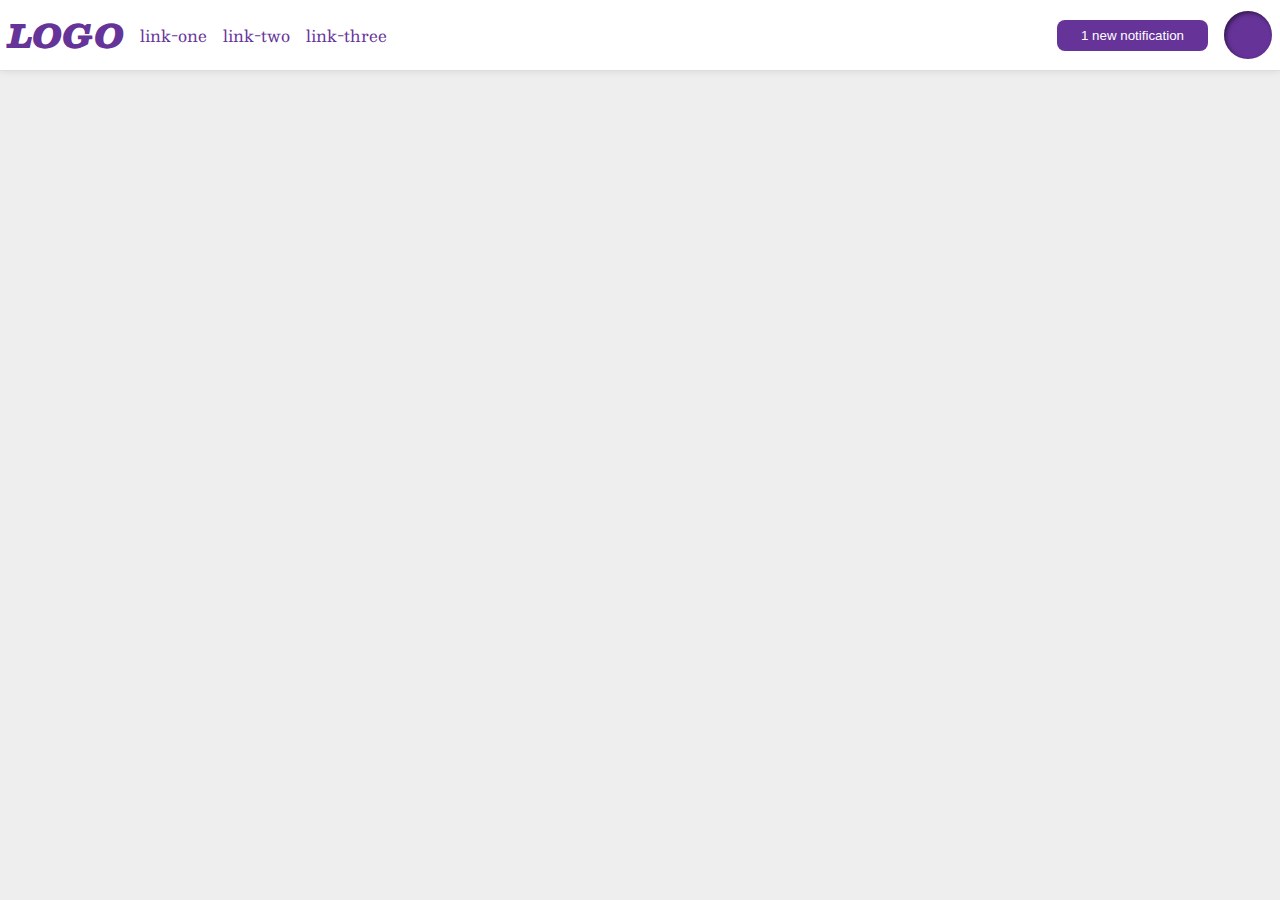
<file: foundations/flex/03-flex-header-2/index.html>
<!DOCTYPE html>
<html lang="en">
  <head>
    <meta charset="UTF-8">
    <meta http-equiv="X-UA-Compatible" content="IE=edge">
    <meta name="viewport" content="width=device-width, initial-scale=1.0">
    <title>Flex Header 2</title>
    <link rel="stylesheet" href="style.css">
  </head>
  <body>
    <div class="header">
      <div class="header-section">
      <div class="logo">
        LOGO
      </div>
        <ul class="links">
          <li><a href="https://google.com">link-one</a></li>
          <li><a href="https://google.com">link-two</a></li>
          <li><a href="https://google.com">link-three</a></li>
        </ul>
      </div>
      <div class="header-section">
        <button class="notifications">
          1 new notification
        </button>
        <div class="profile-image"></div>
      </div>
    </div>
  </body>
</html>
</file>
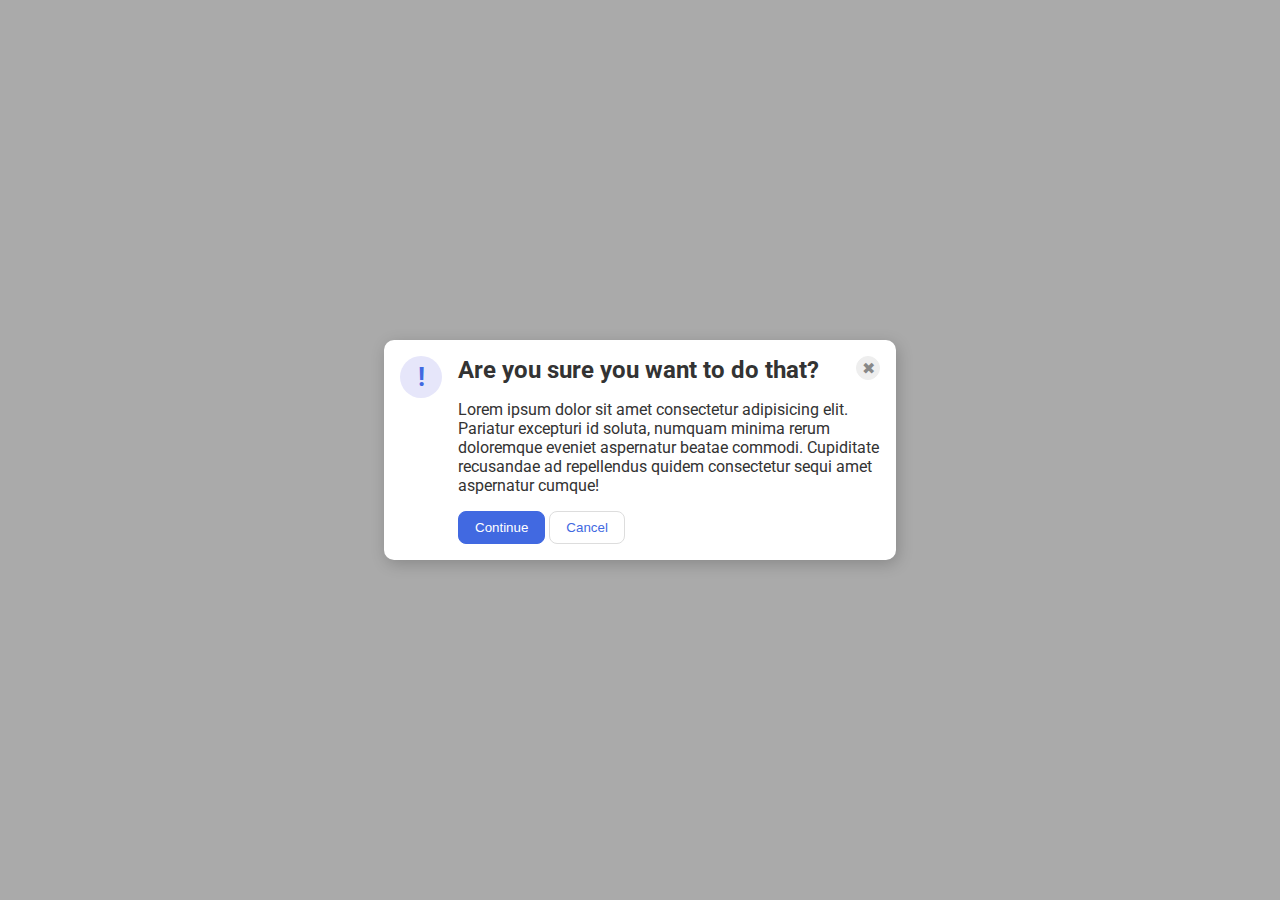
<file: foundations/flex/05-flex-modal/index.html>
<!DOCTYPE html>
<html lang="en">
  <head>
    <meta charset="UTF-8">
    <meta http-equiv="X-UA-Compatible" content="IE=edge">
    <meta name="viewport" content="width=device-width, initial-scale=1.0">
    <link rel="stylesheet" href="style.css">
    <title>Modal</title>
  </head>
  <body>
    <div class="modal">
      <div class="icon">!</div>
      <div class="vertical">
        <div class="header-and-button">
          <div class="header">Are you sure you want to do that?</div>
          <button class="close-button">✖</button>
        </div>
        <div class="text">Lorem ipsum dolor sit amet consectetur adipisicing elit. Pariatur excepturi id soluta, numquam minima rerum doloremque eveniet aspernatur beatae commodi. Cupiditate recusandae ad repellendus quidem consectetur sequi amet aspernatur cumque!</div>
        <div class="horizontal">
          <button class="continue">Continue</button>
          <button class="cancel">Cancel</button>
        </div>
      </div>
    </div>
  </body>
</html>
</file>
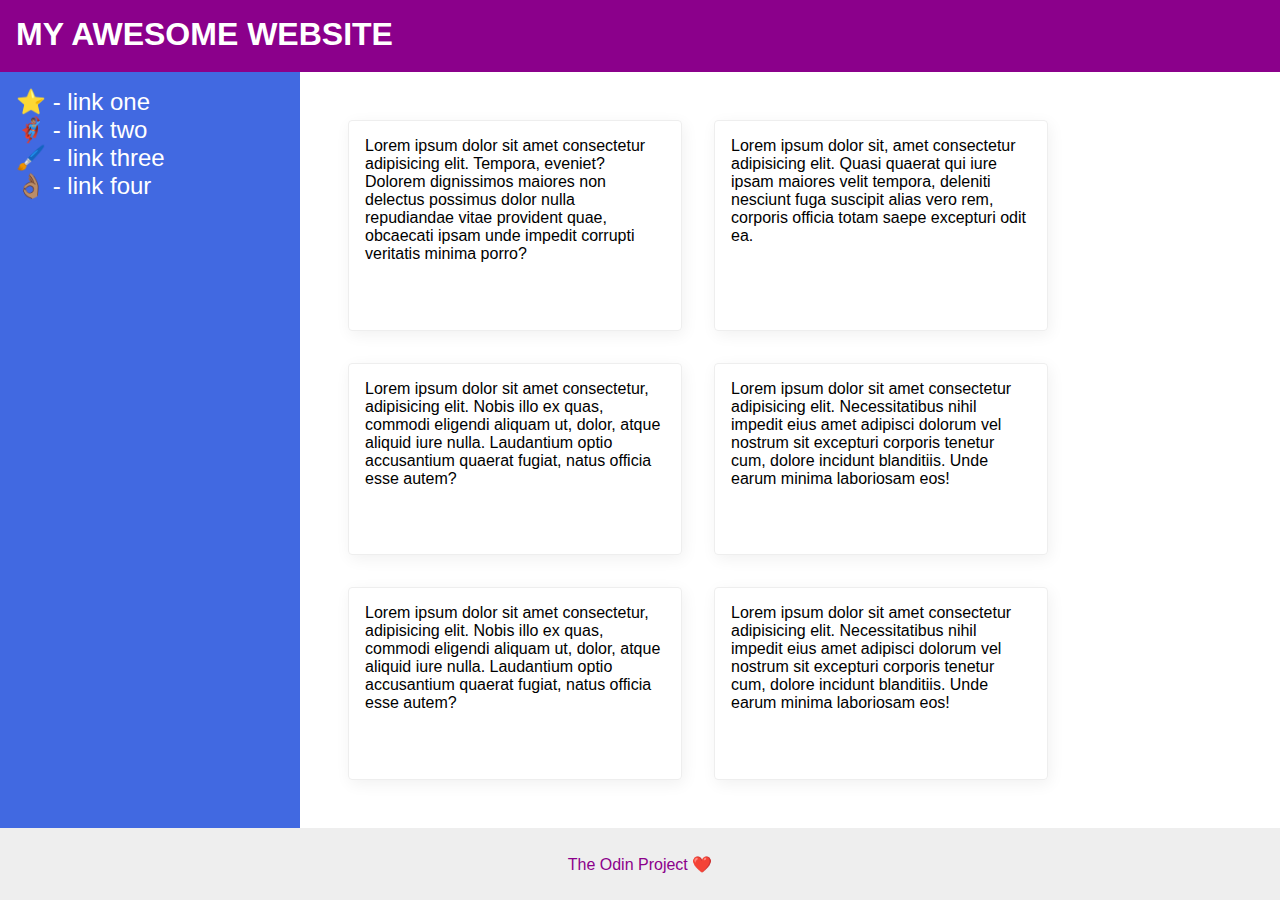
<file: foundations/flex/07-flex-layout-2/index.html>
<!DOCTYPE html>
<html lang="en">
  <head>
    <meta charset="UTF-8">
    <meta http-equiv="X-UA-Compatible" content="IE=edge">
    <meta name="viewport" content="width=device-width, initial-scale=1.0">
    <title>The Holy Grail</title>
    <link rel="stylesheet" href="style.css">
  </head>
  <body>
    <div class="header">
      MY AWESOME WEBSITE
    </div>
    <div class="main">
      <div class="sidebar">
        <ul>
          <li><a href="#">⭐ - link one</a></li>
          <li><a href="#">🦸🏽‍♂️ - link two</a></li>
          <li><a href="#">🖌️ - link three</a></li>
          <li><a href="#">👌🏽 - link four</a></li>
        </ul>
      </div>

      <div class="cards">
        <div class="card">Lorem ipsum dolor sit amet consectetur adipisicing elit. Tempora, eveniet? Dolorem dignissimos maiores non delectus possimus dolor nulla repudiandae vitae provident quae, obcaecati ipsam unde impedit corrupti veritatis minima porro?</div>
        <div class="card">Lorem ipsum dolor sit, amet consectetur adipisicing elit. Quasi quaerat qui iure ipsam maiores velit tempora, deleniti nesciunt fuga suscipit alias vero rem, corporis officia totam saepe excepturi odit ea.</div>
        <div class="card">Lorem ipsum dolor sit amet consectetur, adipisicing elit. Nobis illo ex quas, commodi eligendi aliquam ut, dolor, atque aliquid iure nulla. Laudantium optio accusantium quaerat fugiat, natus officia esse autem?</div>
        <div class="card">Lorem ipsum dolor sit amet consectetur adipisicing elit. Necessitatibus nihil impedit eius amet adipisci dolorum vel nostrum sit excepturi corporis tenetur cum, dolore incidunt blanditiis. Unde earum minima laboriosam eos!</div>
        <div class="card">Lorem ipsum dolor sit amet consectetur, adipisicing elit. Nobis illo ex quas, commodi eligendi aliquam ut, dolor, atque aliquid iure nulla. Laudantium optio accusantium quaerat fugiat, natus officia esse autem?</div>
        <div class="card">Lorem ipsum dolor sit amet consectetur adipisicing elit. Necessitatibus nihil impedit eius amet adipisci dolorum vel nostrum sit excepturi corporis tenetur cum, dolore incidunt blanditiis. Unde earum minima laboriosam eos!</div>
      </div>
    </div>
      <div class="footer">
        The Odin Project ❤️
      </div>
    </div>
  </body>
</html>
</file>
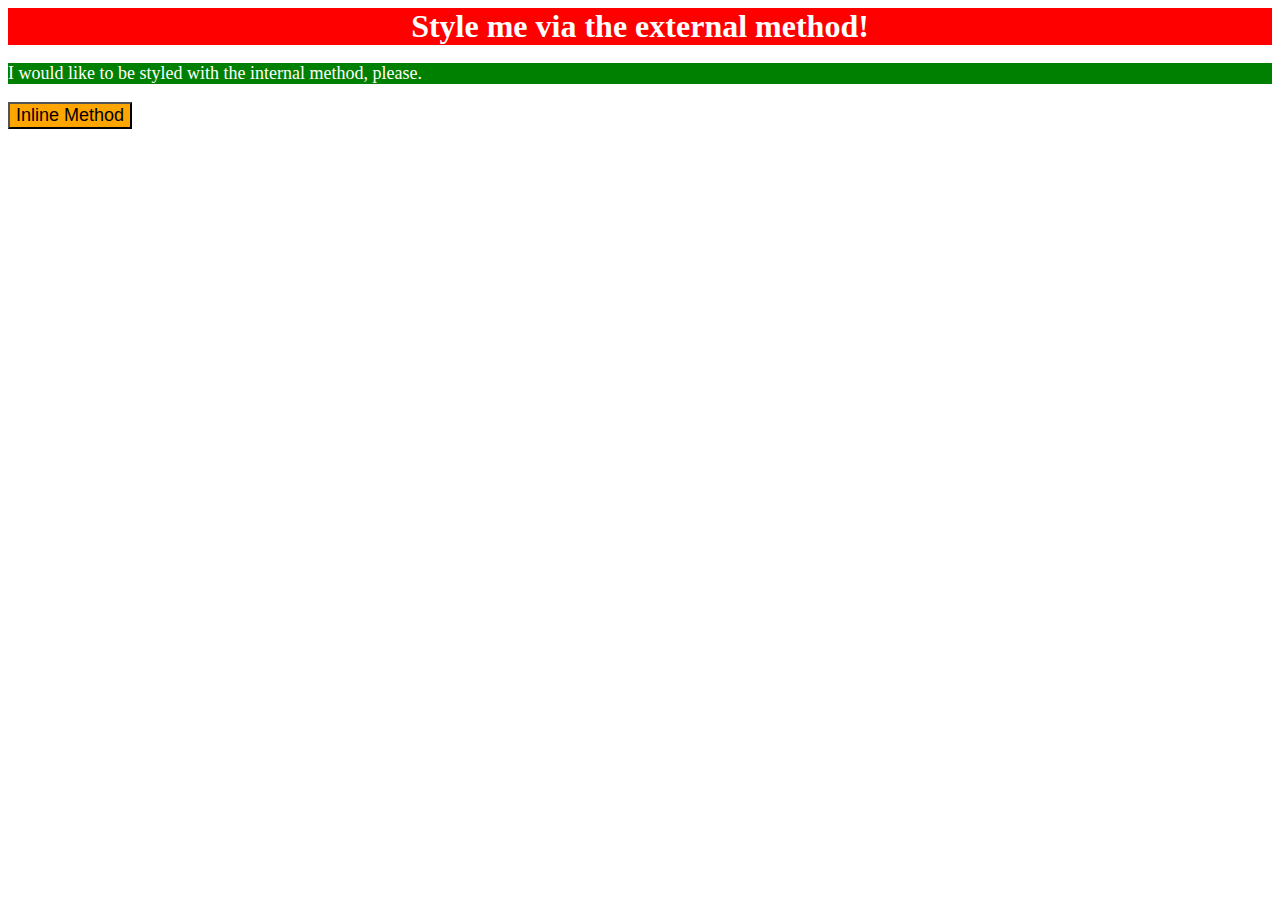
<file: foundations/intro-to-css/01-css-methods/index.html>
<!DOCTYPE html>
<html lang="en">
  <head>
    <meta charset="UTF-8">
    <meta http-equiv="X-UA-Compatible" content="IE=edge">
    <meta name="viewport" content="width=device-width, initial-scale=1.0">
    <link rel="stylesheet" href="styles.css">
    <title>Methods for Adding CSS</title>
    <style>
      p {
        background-color: green;
        color: white;
        font-size: 18px;
      }
    </style>
  </head>
  <body>
    <div>Style me via the external method!</div>
    <p>I would like to be styled with the internal method, please.</p>
    <button style="background-color: orange; font-size: 18px;">Inline Method</button>
  </body>
</html>
</file>
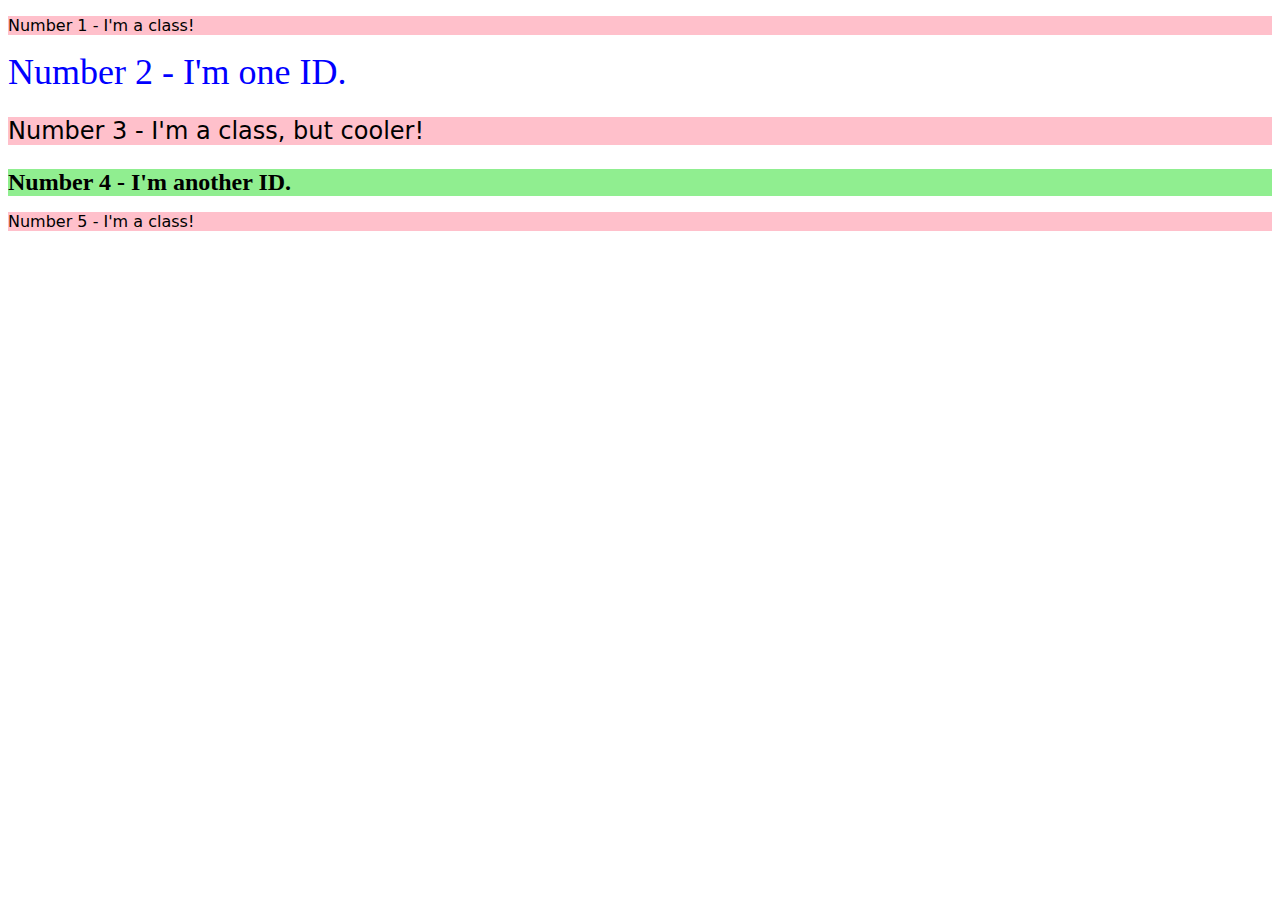
<file: foundations/intro-to-css/02-class-id-selectors/index.html>
<!DOCTYPE html>
<html lang="en">
  <head>
    <meta charset="UTF-8">
    <meta http-equiv="X-UA-Compatible" content="IE=edge">
    <meta name="viewport" content="width=device-width, initial-scale=1.0">
    <title>Class and ID Selectors</title>
    <link rel="stylesheet" href="style.css">
  </head>
  <body>
    <p class="odd">Number 1 - I'm a class!</p>
    <div id="two">Number 2 - I'm one ID.</div>
    <p class="odd three">Number 3 - I'm a class, but cooler!</p>
    <div id="four">Number 4 - I'm another ID.</div>
    <p class="odd">Number 5 - I'm a class!</p>
  </body>
</html>
</file>
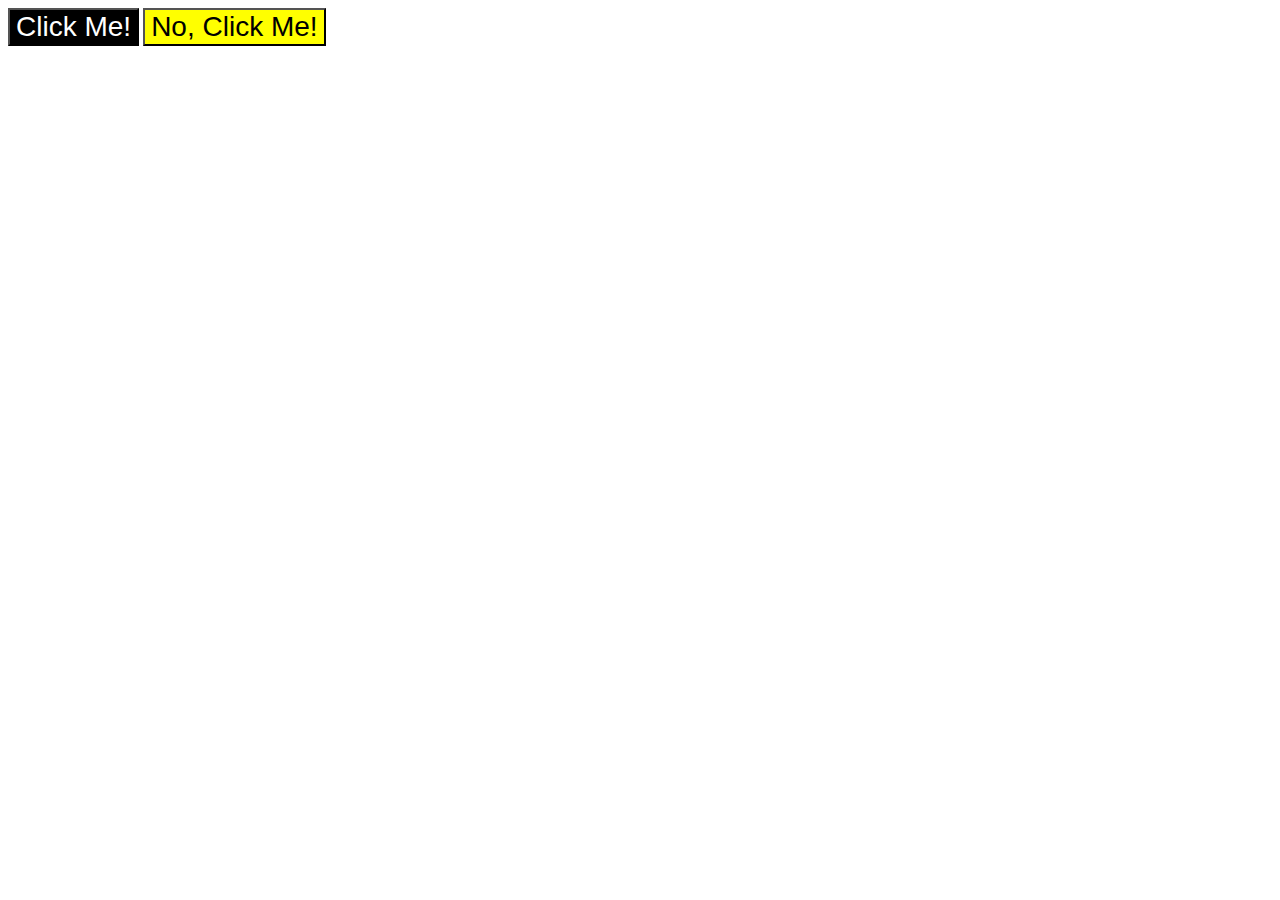
<file: foundations/intro-to-css/03-grouping-selectors/index.html>
<!DOCTYPE html>
<html lang="en">
  <head>
    <meta charset="UTF-8">
    <meta http-equiv="X-UA-Compatible" content="IE=edge">
    <meta name="viewport" content="width=device-width, initial-scale=1.0">
    <title>Grouping Selectors</title>
    <link rel="stylesheet" href="style.css">
  </head>
  <body>
    <button class="elem1">Click Me!</button>
    <button class="elem2">No, Click Me!</button>
  </body>
</html>
</file>
<file: foundations/flex/03-flex-header-2/style.css>
/* this is some magical font-importing.  
you'll learn about it later. */
@import url('https://fonts.googleapis.com/css2?family=Besley:ital,wght@0,400;1,900&display=swap');

body {
  margin: 0;
  background: #eee;
  font-family: Besley, serif;
}

.header {
  background: white;
  border-bottom: 1px solid #ddd;
  box-shadow: 0 0 8px rgba(0,0,0,.1);
  padding:8px;
  display: flex;
  flex-direction: row;
  justify-content: space-between;
}

.profile-image {
  background: rebeccapurple;
  box-shadow: inset 2px 2px 4px rgba(0,0,0,.5);
  border-radius: 50%;
  width: 48px;
  height: 48px;
}

.logo {
  color: rebeccapurple;
  font-size: 32px;
  font-weight: 900;
  font-style: italic;
}

button {
  border: none;
  border-radius: 8px;
  background: rebeccapurple;
  color: white;
  padding: 8px 24px;
}

a {
  /* this removes the line under our links */
  text-decoration: none;
  color: rebeccapurple;
}

ul {
  list-style-type: none;
  display:flex;
  margin:0;
  padding:0;
  gap:16px;

}

.header-section{
  display:flex;
  align-items: center;
  gap:16px;
}
</file>
<file: foundations/flex/05-flex-modal/style.css>
@import url('https://fonts.googleapis.com/css2?family=Roboto:wght@400;700&display=swap');

html, body {
  height: 100%;
}

body {
  font-family: Roboto, sans-serif;
  margin: 0;
  background: #aaa;
  color: #333;
  /* I'll give you this one for free lol */
  display: flex;
  align-items: center;
  justify-content: center;
}

.modal {
  background: white;
  width: 480px;
  border-radius: 10px;
  box-shadow: 2px 4px 16px rgba(0,0,0,.2);
  
  padding:16px;
  display: flex;
  gap:16px;
}

.icon {
  color: royalblue;
  font-size: 26px;
  font-weight: 700;
  background: lavender;
  width: 42px;
  height: 42px;
  border-radius: 50%;
  display: flex;
  align-items: center;
  justify-content: center;
  
  flex-shrink:0;
}

.close-button {
  background: #eee;
  border-radius: 50%;
  color: #888;
  font-weight: 400;
  font-size: 16px;
  height: 24px;
  width: 24px;
  display: flex;
  align-items: center;
  justify-content: center;
  border: 1px solid #eee;
  padding: 0;

  justify-self:flex-end;
}
.header{
  font-weight: bold;
  font-size: 24px;
}

button {
  cursor: pointer;
  padding: 8px 16px;
  border-radius: 8px;
}

button.continue {
  background: royalblue;
  border: 1px solid royalblue;
  color: white;
}

button.cancel {
  background: white;
  border: 1px solid #ddd;
  color: royalblue;
}

div .header-and-button{
  display: flex;
  flex-direction: row;
  justify-content: space-between;
}

div .vertical{
  display: flex;
  flex-direction: column;
  gap:16px;
}
</file>
<file: foundations/flex/07-flex-layout-2/style.css>
body {
  font-family: -apple-system, BlinkMacSystemFont, 'Segoe UI', Roboto, Oxygen, Ubuntu, Cantarell, 'Open Sans', 'Helvetica Neue', sans-serif;
  margin: 0;
  min-height: 100vh;
  
  display:flex;
  flex-direction: column;
  justify-content: space-between;
  flex-grow: 1;
  gap:0px
}

.header {
  height: 72px;
  background: darkmagenta;
  color: white;

  box-sizing: border-box;
  padding:16px;
  font-weight: 900;
  font-size: 32px;
  flex: none;
}

.footer {
  height: 72px;
  background: #eee;
  color: darkmagenta;

  display: flex;
  align-items: center;
  justify-content: center;
  flex: none;
}

.main{
  flex-grow:1;
  display: flex;


}

.sidebar {
  width: 300px;
  background: royalblue;
  box-sizing: border-box;
  flex-grow: 0;
  flex-shrink: 0;
  padding:16px;
}

.sidebar ul {
  list-style: none;
  padding:0px;
  margin:0px;
}

.sidebar a {
  text-decoration: none;
  color: white;
  font-size: 24px;
}

.cards{
  display: flex;
  flex-direction: row;
  flex-wrap: wrap;
  padding:48px;
  gap:32px;
}

.card {
  border: 1px solid #eee;
  box-shadow: 2px 4px 16px rgba(0,0,0,.06);
  border-radius: 4px;
  flex-basis:300px;
  padding: 16px;
}
</file>
<file: foundations/intro-to-css/01-css-methods/styles.css>
div {
    background-color: red;
    color: white;
    font-size: 32px;
    text-align: center;
    font-weight: bold;
}
</file>
<file: foundations/intro-to-css/02-class-id-selectors/style.css>
/* Add CSS Styling */
.odd {
    background-color: pink;
    font-family: "Verdana", "DejaVu Sans", sans-serif;
}

#two {
    color: blue;
    font-size: 36px;
}

.three {
    font-size: 24px;
}

#four{
    background-color: lightgreen;
    font-size: 24px;
    font-weight: bold;
}
</file>
<file: foundations/intro-to-css/03-grouping-selectors/style.css>
/* Add CSS Styling */

.elem1, .elem2 {
    font-size: 28px;
    font-family: "Helvetica", "Times New Roman", sans-serif;
}

.elem1{
    background-color: black;
    color: white;
}

.elem2{
    background-color: yellow;
}
</file>
